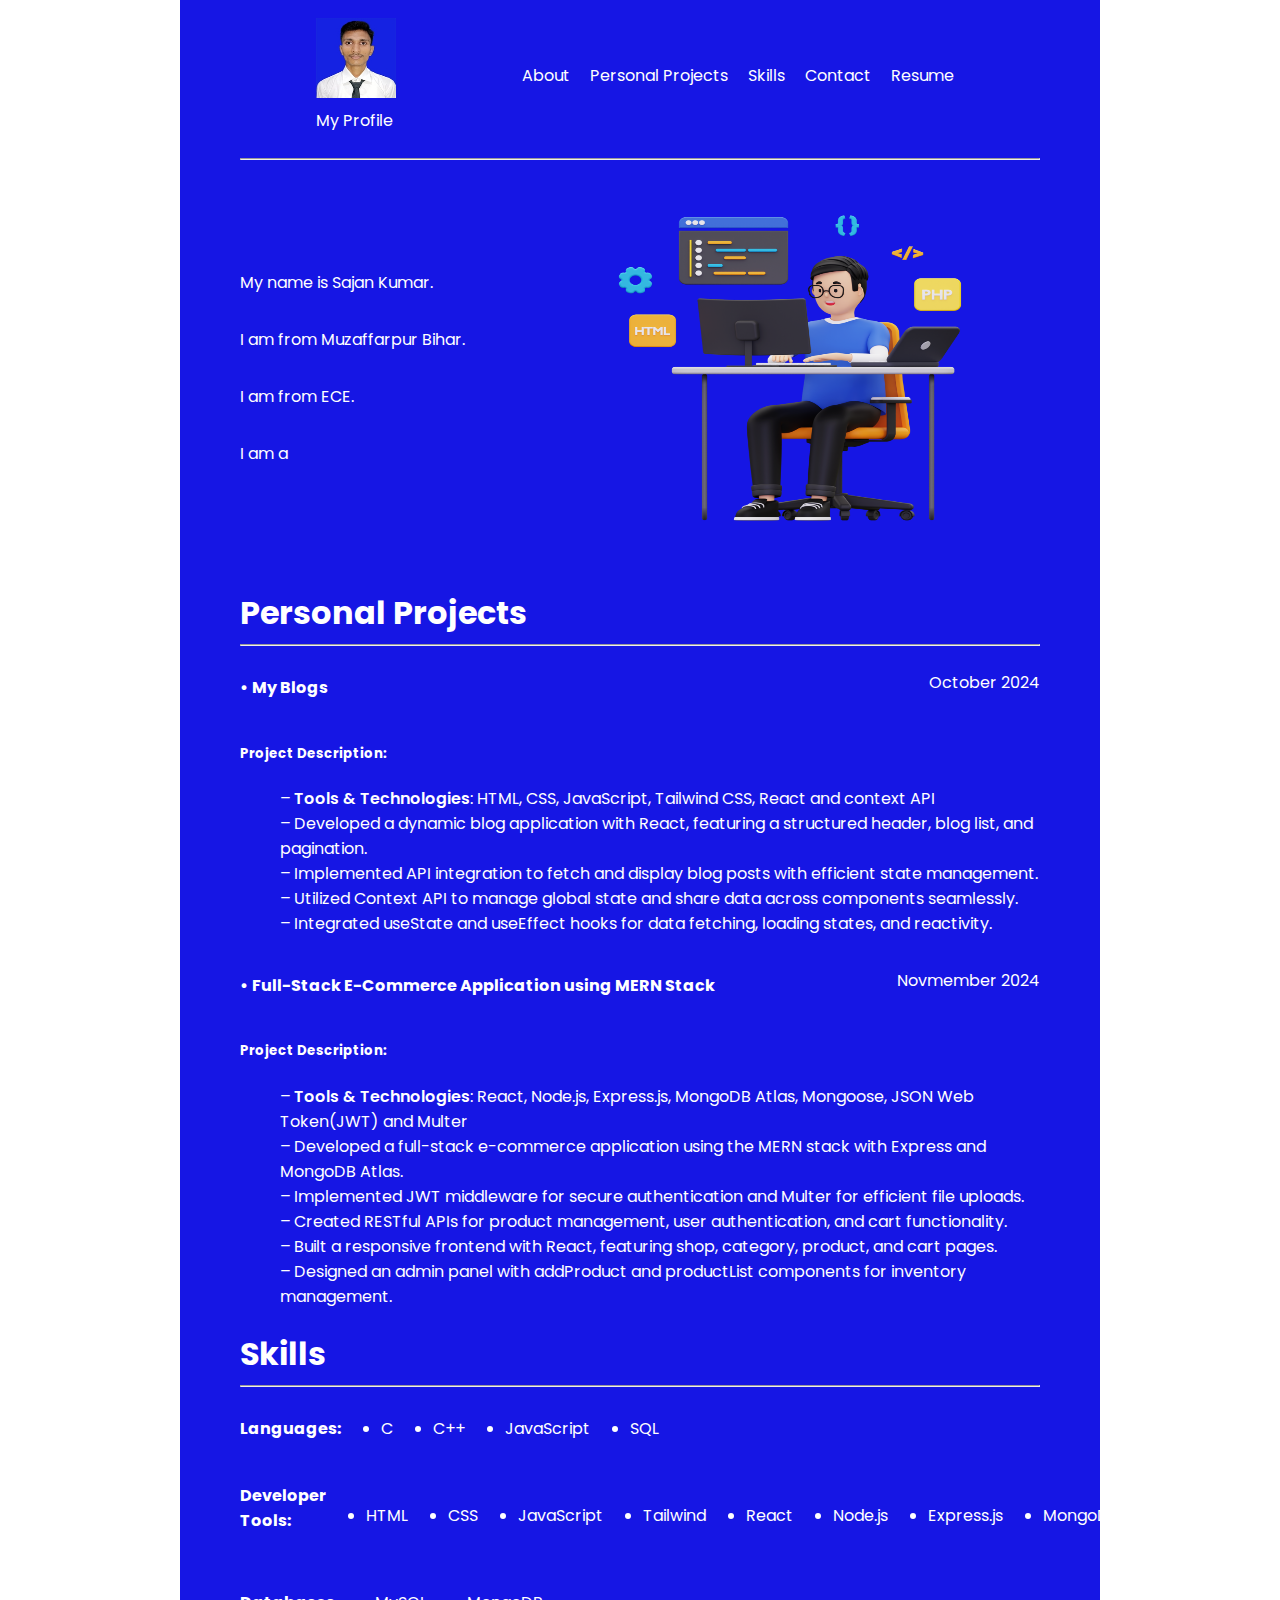
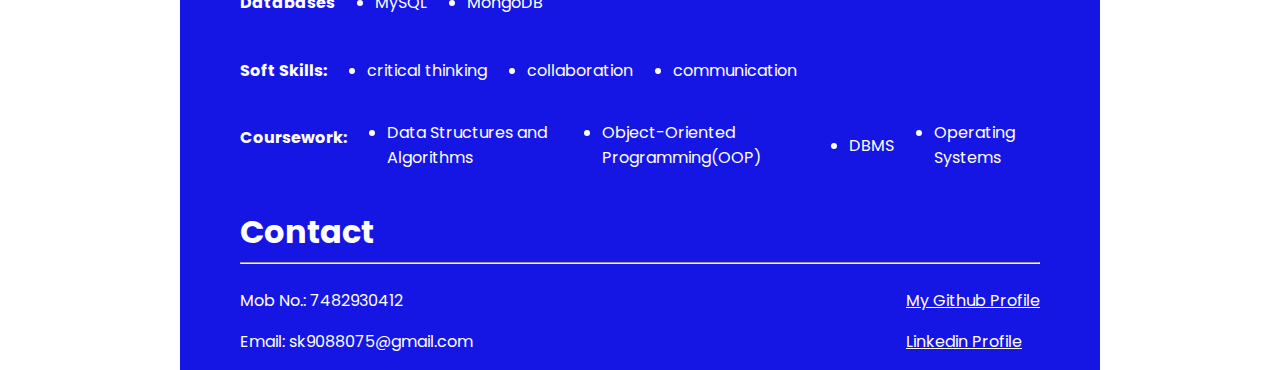
<file: index.html>
<!DOCTYPE html>
<html lang="en">
<head>
    <meta charset="UTF-8">
    <meta name="viewport" content="width=device-width, initial-scale=1.0">
    <link rel="preconnect" href="https://fonts.googleapis.com">
   <link rel="preconnect" href="https://fonts.gstatic.com" crossorigin>
   <link href="https://fonts.googleapis.com/css2?family=Poppins&display=swap" rel="stylesheet">
   <link rel="stylesheet" href="portfolio.css">
    <title>My Portfolio</title>
</head>
<body>
    <div class="container">
        <nav>
            <div class="profile">
                <img src="./myphoto.jpg" height="80px" width="80px"/>
               <p>My Profile</p> 
            </div>
          <ul class="nav-menu">
            <li><a href="#about">About</a></li>
            <li><a href="#personal-projects">Personal Projects</a></li>
            <li><a href="#skills">Skills</a></li>
            <div class="contact-resume">
              <li><a href="#contact">Contact</a></li>
              <li><a target="_blank" href="https://drive.google.com/file/d/17xa_m8KgvXHjdLxqbNky7FN8yy6nMgfk/view?usp=drive_link">
                Resume</a></li>
            </div>
          </ul>
        </nav>
          <hr>
        <div class="hero" id="about">

        <div class="hero-left">
         <p>My name is Sajan Kumar.</p>
         <p>I am from Muzaffarpur Bihar.</p>
         <p>I am from ECE.</p>
          <p>I am a &nbsp; <span id="role"></span></p> 
        </div>
        <div class="hero-right">
            <img src="webDeveloper.png "  height="400px" width="500px" />
        </div>
        </div> 
        <div id="personal-projects">
            <h1> Personal Projects</h1>
            <hr class="line"/>
            
                <div class="project-heading"><h4> • My Blogs</h4><p>October 2024</p></div>
                <h5> Project Description:</h5>
              <ul>
              <li>– <span>Tools & Technologies</span>: HTML, CSS, JavaScript, Tailwind CSS, React and context API</li>
              <li>– Developed a dynamic blog application with React, featuring a structured header, blog list,  and pagination.</li>
               <li>– Implemented API integration to fetch and display blog posts with efficient state management.</li>
               <li>– Utilized Context API to manage global state and share data across components seamlessly.</li>
               <li>– Integrated useState and useEffect hooks for data fetching, loading states, and reactivity.</li>
              </ul>
                <div  class="project-heading"><h4>• Full-Stack E-Commerce Application using MERN Stack</h4><p> Novmember 2024</p></div>
              <h5>Project Description:</h5>
              <ul>
              <li>– <span>Tools & Technologies</span>: React, Node.js, Express.js, MongoDB Atlas, Mongoose, JSON Web Token(JWT) and Multer</li>
              <li>– Developed a full-stack e-commerce application using the MERN stack with Express and MongoDB Atlas.</li>
              <li>– Implemented JWT middleware for secure authentication and Multer for efficient file uploads.</li>
              <li>– Created RESTful APIs for product management, user authentication, and cart functionality.</li>
              <li>– Built a responsive frontend with React, featuring shop, category, product, and cart pages.</li>
              <li>– Designed an admin panel with addProduct and productList components for inventory management.</li>
              </ul>
        </div>

        <div id="skills">
          <h1>Skills</h1>
          <hr class="line"/>
          <div class="language skill-list">
            <h4>Languages: </h4>
            <ul>
              <li>C</li>
              <li>C++</li>
              <li>JavaScript</li>
              <li>SQL</li>
            </ul>
          </div>
          <div class="tool skill-list">
            <h4> Developer Tools:</h4>
            <ul >
                <li>HTML</li>
                <li>CSS</li>
                <li>JavaScript</li>
                <li>Tailwind</li>
            </ul>
              <ul >
                <li>React</li>
                <li>Node.js</li>
                <li>Express.js</li>
                <li>MongoDB</li>
                <li>Git and Github</li>
              </ul>
          </div>
          <div class="database skill-list">
            <h4>Databases</h4>
            <ul>
              <li>MySQL</li>
              <li>MongoDB</li>
            </ul>
          </div>
          <div class="softskill skill-list">
             <h4>Soft Skills:</h4>
             <ul>
              <li> critical thinking</li>
              <li>collaboration</li>
              <li>communication</li>
             </ul>
          </div>
          <div class="framework skill-list">
           <h4> Coursework:</h4>
            <ul>
              <li>Data Structures and Algorithms</li>
              <li>Object-Oriented Programming(OOP)</li>
              <li>DBMS</li>
              <li>Operating Systems</li>
            </ul>
          </div>
        </div>
       
      <div id="contact">
           <h1>Contact</h1>
           <hr class="line"/>
           <div id="contact-details">
            <div>
              <p>Mob No.: 7482930412</p>
              <p>Email: sk9088075@gmail.com</p></div>
              <div>
                <p> <a href='https://github.com/Sajan-12/' target="_blank">My Github Profile</a></p>
                <p> <a href='https://www.linkedin.com/in/sajan-kumar-sk9088075/' target="_blank">Linkedin Profile</a></p>
              </div>
           </div>
        
           
      </div>
    </div>
    <script src="./portfolio.js"></script>
</body>
</html>
</file>
<file: portfolio.css>
body {
    font-family: "Poppins", sans-serif;
    margin: 0px;
  }
nav{
    display: flex;
    justify-content: space-evenly;
    align-items: center;
    height: 150px;
}
.container{
    margin: 0px 180px;
    padding: 0px 60px;
    color: white;
    background: rgb(22, 22, 228);
}
.container nav ul li a{
    color: white;
}
#contact p a{
    color: white;
}
.profile{
    display: flex;
    flex-direction: column;
}
.profile img{
    margin-top: 20px;
}
.profile p{
    margin-top: 10px;
   margin-bottom: 20px;
}
    
.nav-menu{
    display: flex;
    list-style-type: none;
}
.nav-menu li a{
    text-decoration: none;
    color: black;
    margin: 0px 10px;
}
.contact-resume{
    display: flex;
}
.hero{
    display: flex;
    align-items: center;
    
}
.hero-left{
    flex: 1;
    display: flex;
    flex-direction: column;

}
.hero-right{
    flex: 1;
    display: flex;
 
}

.project-heading{
    display: flex;
    justify-content: space-between;
}
#personal-projects ul{
    list-style-type: none;
}
#personal-projects ul li span{
    font-weight: 600;
}
.skill-list{
    display: flex;
}
.skill-list ul{
    display: flex;
    gap: 40px;
    align-items: center;
}
.line{
  margin-top: -15px;
}
#contact-details{
  display: flex;
  justify-content: space-between;
}
#role{
    text-decoration: underline;
}
@media (max-width: 1024px){
    .container{
        padding: 0px 30px;
        margin-right: 100px;
    }
    .tool ul{
    display: block;
    }
    .container div h1{
        font-size: 24px;
    }
}

@media(max-width: 800px){
    .container{
        margin: 0px 60px;
        padding: 0px 20px;
    }
    .hero-right img{
        width: 400px;
    }
    .tool ul{
        display: block;
    }
    .container div h1{
        font-size: 20px;
    }
    .line{
        margin-top: -10px;
    }

}
@media(max-width: 500px){
    .container{
      margin: 0px 20px;
    }
   .hero-left{
    max-width: 240px;
   }
   .hero-right img{
    max-width: 240px;
   }
   .skill-list ul{
    display: block;
   }
   .contact-resume{
    display: flex;
    flex-direction: column;
    }
}
</file>
